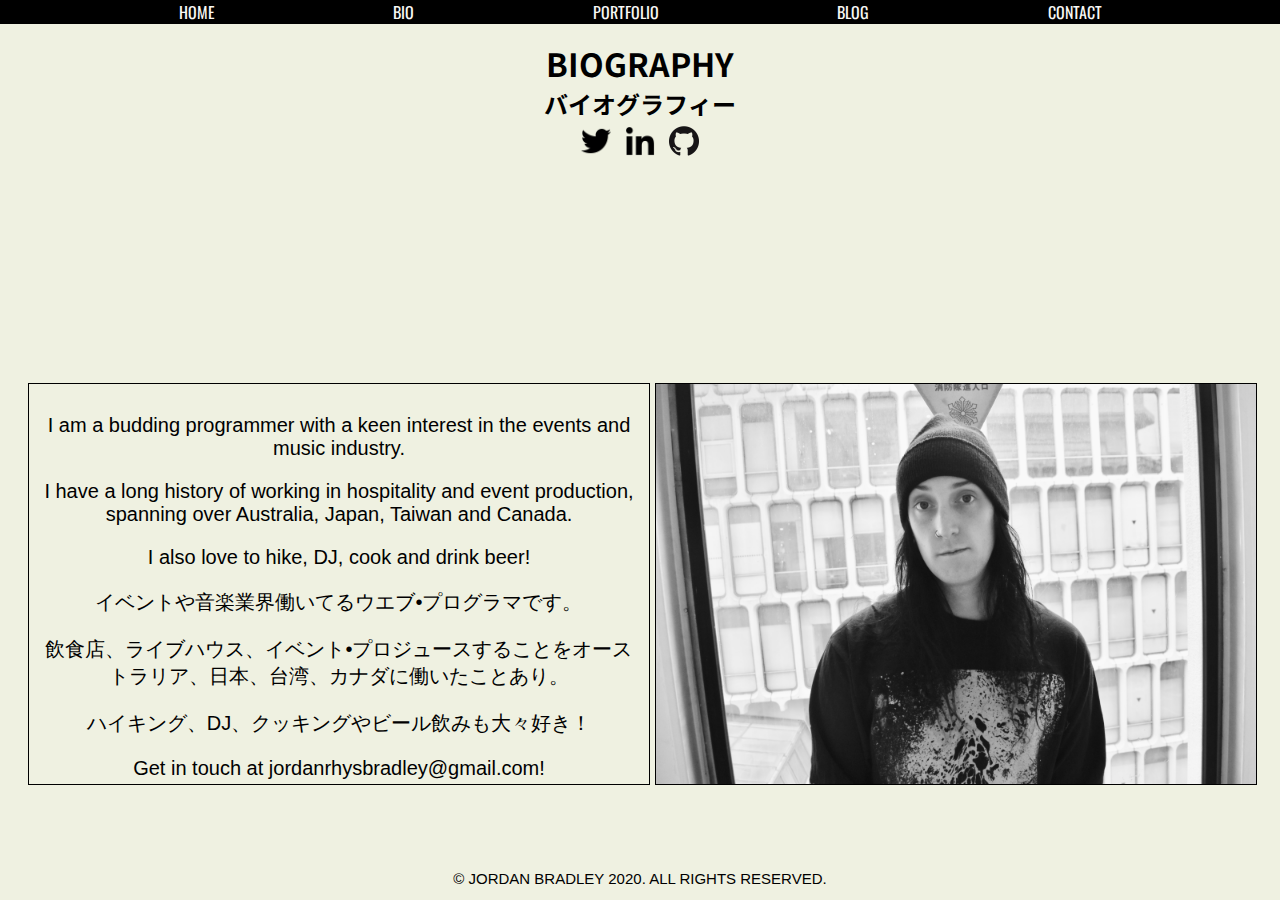
<file: JordanBradley_T1A2/src/2_bio.html>
<!DOCTYPE html>
<html lang="en">
<head>
    <meta charset="UTF-8">
    <meta name="viewport" content="width=device-width, initial-scale=1.0">
    <title>BIO // バイオ</title>
    <link rel="stylesheet" href="style.css" integrity="sha512-IY8B3IPcSmd0qsS0R628Rf2T/FVbctVGtghZze9drirxZZoo0xp/Nu8dlPYMIYE1RHeP1iTiHF4jZxwOebn6Qw== sha256-RmY5eScqHa7ZDwmyEXGAocCTHl5NJzXSiopbgR1zVYA=">
    <link rel="stylesheet"
 href="https://fonts.googleapis.com/css?family=Oswald">
    <link rel="stylesheet"
 href="https://fonts.googleapis.com/css?family=Noto+Sans+JP">
</head>
<!--Body-->
<body>
    <!--Navbar-->
    <div>
    <nav id="topnav">
        <a href="index.html" class="topnav">HOME</a>
        <a href="#" class="topnav">BIO</a>
        <a href="3_portfolio.html" class="topnav">PORTFOLIO</a>
        <a href="4_blog.html" class="topnav">BLOG</a>
        <a href="5_contact.html" class="topnav">CONTACT</a>
    </nav>
    </div>
    <!--Title-->
        <header>
    <h1>BIOGRAPHY</h1>
    <h2>バイオグラフィー</h2>
    <!--Socials-->
    <section>
        <a href="https://twitter.com/kingjbradz" target="_blank">
            <img src="6twitter_vector.png" alt="Twitter" class="socials"/>
        </a>
        <a href="https://www.linkedin.com/in/jordan-bradley-4783091b5/" target="_blank">
            <img src="7linkedin_vector.png" alt="LinkedIn" class="socials"/>
        </a>
        <a href="https://github.com/kingjbradz" target="_blank">
            <img src="8github_vector.png" alt="GitHub" class="socials"/>
        </a>
        </section>
    </header>
    <!--Biography / Intro-->
    <section id="biography-section">
    <div id="bio-text"><p>I am a budding programmer with a keen interest in the events and music industry.</p>
        <p>I have a long history of working in hospitality and event production, spanning over Australia, Japan, Taiwan and Canada.</p>
        <p>I also love to hike, DJ, cook and drink beer!</p>
        <p>イベントや音楽業界働いてるウエブ•プログラマです。</p>
        <p>飲食店、ライブハウス、イベント•プロジュースすることをオーストラリア、日本、台湾、カナダに働いたことあり。</p>
        <p>ハイキング、DJ、クッキングやビール飲みも大々好き！</p>
        <p>Get in touch at jordanrhysbradley@gmail.com!</p>
</div>
<img src="DSC_1801.jpg" alt="Jordan Bradley" id="bio-photo"  />
</section>
<!--Footer-->
<footer>
    <p>© JORDAN BRADLEY 2020. ALL RIGHTS RESERVED.</p>
</footer>
</body>
</html>
</file>
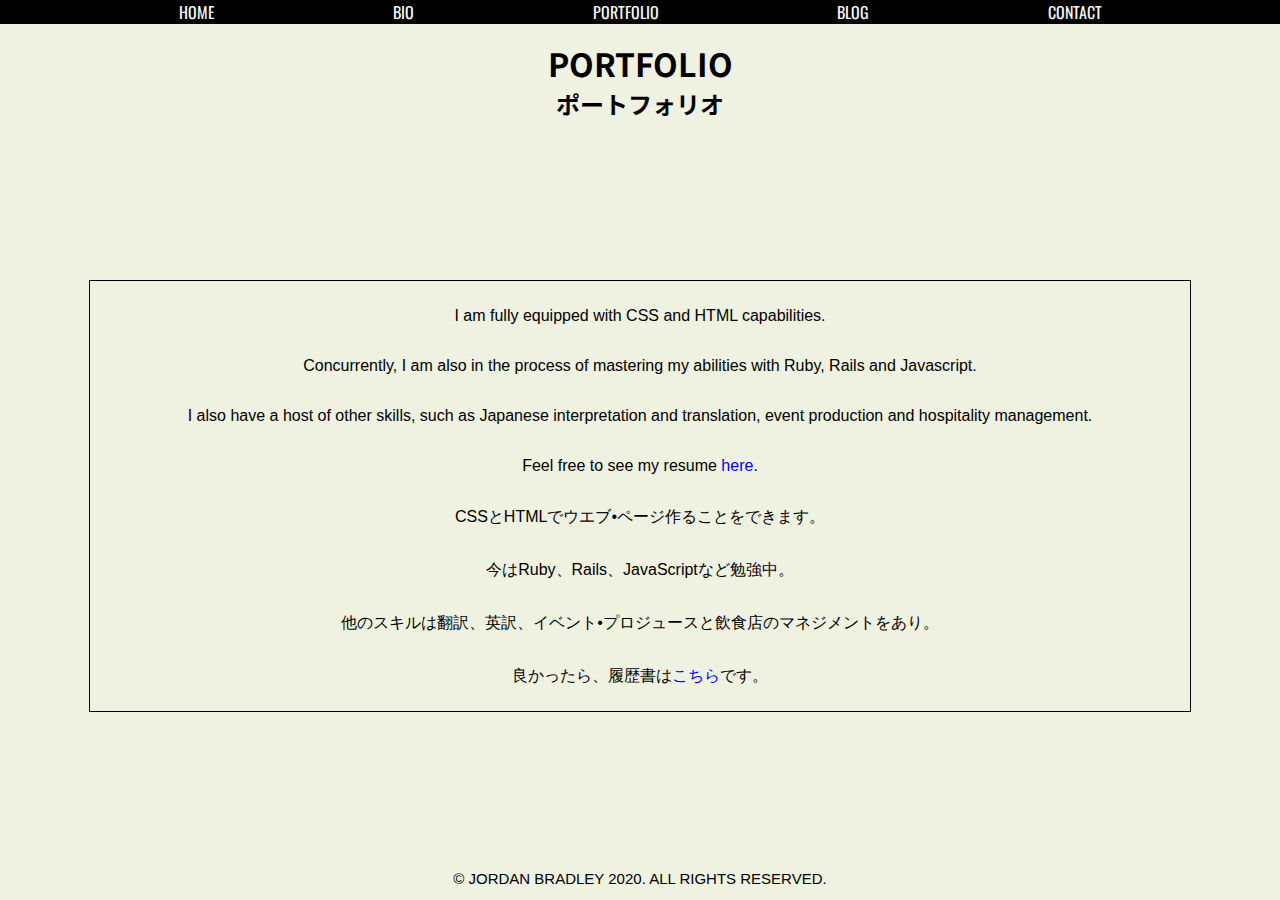
<file: JordanBradley_T1A2/src/3_portfolio.html>
<!DOCTYPE html>
<html lang="en">
<head>
    <meta charset="UTF-8">
    <meta name="viewport" content="width=device-width, initial-scale=1.0">
    <title>PORTFOLIO // ポートフォリオ</title>
    <link rel="stylesheet" href="style.css" integrity="sha512-IY8B3IPcSmd0qsS0R628Rf2T/FVbctVGtghZze9drirxZZoo0xp/Nu8dlPYMIYE1RHeP1iTiHF4jZxwOebn6Qw== sha256-RmY5eScqHa7ZDwmyEXGAocCTHl5NJzXSiopbgR1zVYA=">
    <link rel="stylesheet"
 href="https://fonts.googleapis.com/css?family=Oswald">
    <link rel="stylesheet"
 href="https://fonts.googleapis.com/css?family=Noto+Sans+JP">
</head>
<!--Body-->
<body>
    <!--Navbar-->
    <div>
    <nav id="topnav">
        <a href="index.html" class="topnav">HOME</a>
        <a href="2_bio.html" class="topnav">BIO</a>
        <a href="#" class="topnav">PORTFOLIO</a>
        <a href="4_blog.html" class="topnav">BLOG</a>
        <a href="5_contact.html" class="topnav">CONTACT</a>
    </nav>
    </div>
    <!--Title-->
    <header>
    <h1>PORTFOLIO</h1>
    <h2>ポートフォリオ</h2>
    </header>
    <section>
        <!--Post-->
        <article id="scrollbox-container">
           <div class="scrollbox" id="portfolio-text">
               <div class="portfolio-content">
               <p>I am fully equipped with CSS and HTML capabilities.</p>
               <p>Concurrently, I am also in the process of mastering my abilities with Ruby, Rails and Javascript.</p>
               <p>I also have a host of other skills, such as Japanese interpretation and translation, event production and hospitality management.</p>
               <p>Feel free to see my resume <a href="Jordan_Bradley_Resume_(2020)-page-001.jpg" id="resume" target="_blank">here</a>.</p>
               <p>CSSとHTMLでウエブ•ページ作ることをできます。</p>
               <p>今はRuby、Rails、JavaScriptなど勉強中。</p>
               <p>他のスキルは翻訳、英訳、イベント•プロジュースと飲食店のマネジメントをあり。</p>
               <p>良かったら、履歴書は<a href="Jordan_Bradley_Resume_(2020)-page-001.jpg" id="resume" target="_blank">こちら</a>です。</p>
            </div>
           </div>
        </article>
    </section>
    <!--Footer-->
<footer>
    <p>© JORDAN BRADLEY 2020. ALL RIGHTS RESERVED.</p>
</footer>
</body>
</html>
</file>
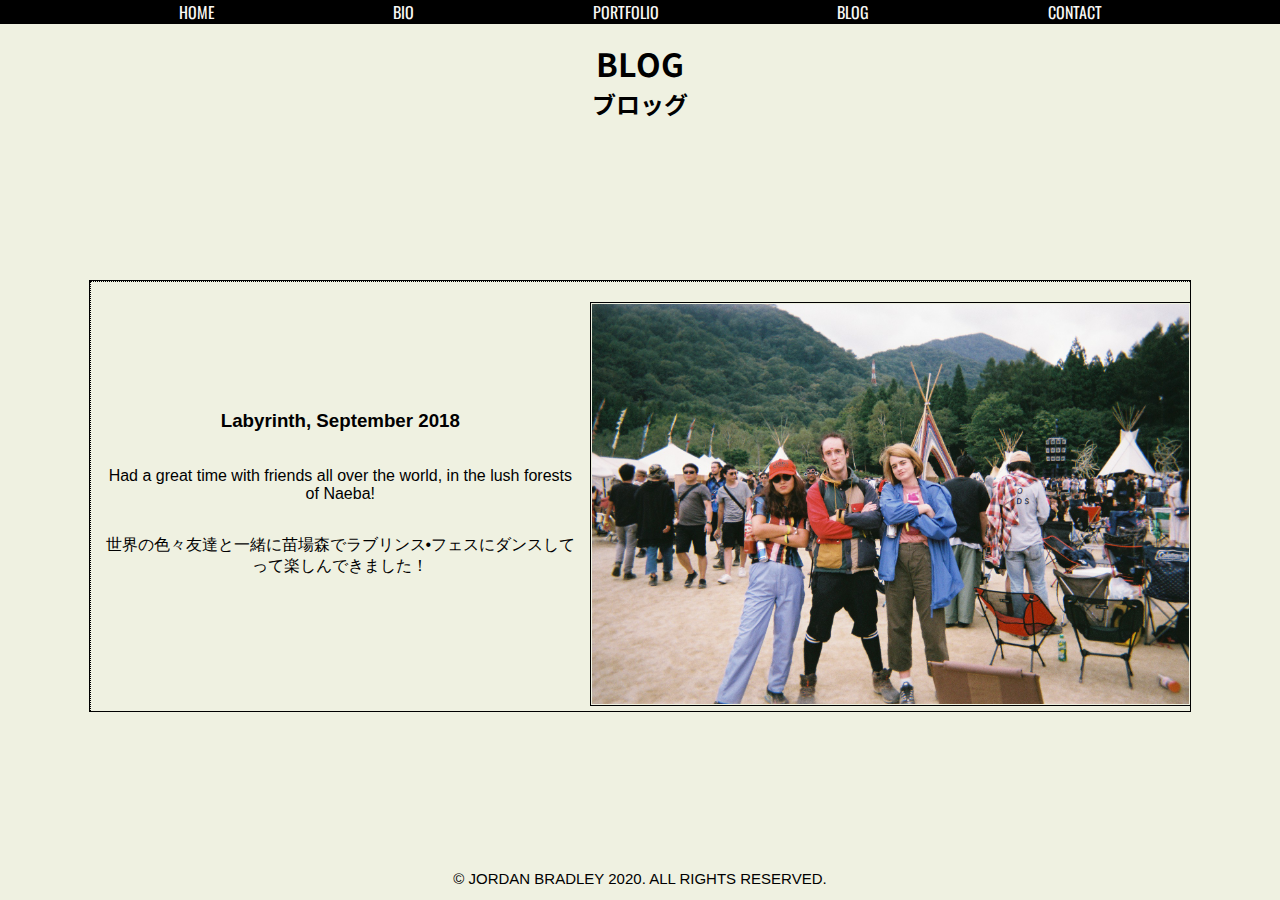
<file: JordanBradley_T1A2/src/4_blog.html>
<!DOCTYPE html>
<html lang="en">
<head>
    <meta charset="UTF-8">
    <meta name="viewport" content="width=device-width, initial-scale=1.0">
    <title>BLOG // ブロッグ</title>
    <link rel="stylesheet" href="style.css" integrity="sha512-IY8B3IPcSmd0qsS0R628Rf2T/FVbctVGtghZze9drirxZZoo0xp/Nu8dlPYMIYE1RHeP1iTiHF4jZxwOebn6Qw== sha256-RmY5eScqHa7ZDwmyEXGAocCTHl5NJzXSiopbgR1zVYA=">
    <link rel="stylesheet"
 href="https://fonts.googleapis.com/css?family=Oswald">
    <link rel="stylesheet"
 href="https://fonts.googleapis.com/css?family=Noto+Sans+JP">
</head>
<!--Body-->
<body>
    <!--Navbar-->
    <div>
    <nav id="topnav">
        <a href="index.html" class="topnav">HOME</a>
        <a href="2_bio.html" class="topnav">BIO</a>
        <a href="3_portfolio.html" class="topnav">PORTFOLIO</a>
        <a href="#" class="topnav">BLOG</a>
        <a href="5_contact.html" class="topnav">CONTACT</a>
    </nav>
    </div>
    <!--Title-->
    <header>
    <h1>BLOG</h1>
    <h2>ブロッグ</h2>
    </header>
    <section>
        <!--Posts-->
        <article id="scrollbox-container">
            <div class="scrollbox" id="blogposts">
                <!--ID and class designations used to structure layout-->
               <article class="blog-post">
                   <img src="FH000008.JPG" alt="Labyrinth" />
                  <div class="blog-writing"> <h3>Labyrinth, September 2018</h3>
                   <p>Had a great time with friends all over the world, in the lush forests of Naeba!</p>
                   <p>世界の色々友達と一緒に苗場森でラブリンス•フェスにダンスしてって楽しんできました！</p></div>
               </article>
               <article class="blog-post">
                   <img src="FH000018.JPG" alt="Organik" />
                   <div class="blog-writing"> <h3>Organik, May 2018</h3>
                   <p>God, take me back here!</p>
                　　<p>さぁ、このタイムではすごく戻りたいな〜！</p></div>
               </article>
               <article class="blog-post">
                   <img src="FH000019.JPG" alt="Hualien" />
                   <div class="blog-writing">  <h3>Hualien, April 2018</h3>
                   <p>Trekking over the mountains, seeing beautiful untouched ocean views!</p>
                   <p>台北の花蓮でハイクしてナイスビュー見たのに盛り上がりました！</p></div>
               </article>
               <article class="blog-post">
                   <img src="FH010008.JPG" alt="Seoul" />
                   <div class="blog-writing"> <h3>Seoul, October 2017</h3>
                   <p>Ancient houses lay side by side with towering skyscrapers!</p>
                   <p>韓国のソール市に色々ビル見た！</p></div>
               </article>
               <article class="blog-post">
                   <img src="FH020001.JPG" alt="Tokashiki" />
                   <div class="blog-writing"> <h3>Tokashiki, September 2017</h3>
                   <p>Taking a trip down memory lane, wishing I was back in Okinawa!</p>
                   <p>沖縄の渡嘉敷島にダイブしてた！</p></div>
               </article>
            </div>
        </article>
    </section>
    <!--Footer-->
<footer>
    <p>© JORDAN BRADLEY 2020. ALL RIGHTS RESERVED.</p>
</footer>
</body>
</html>
</file>
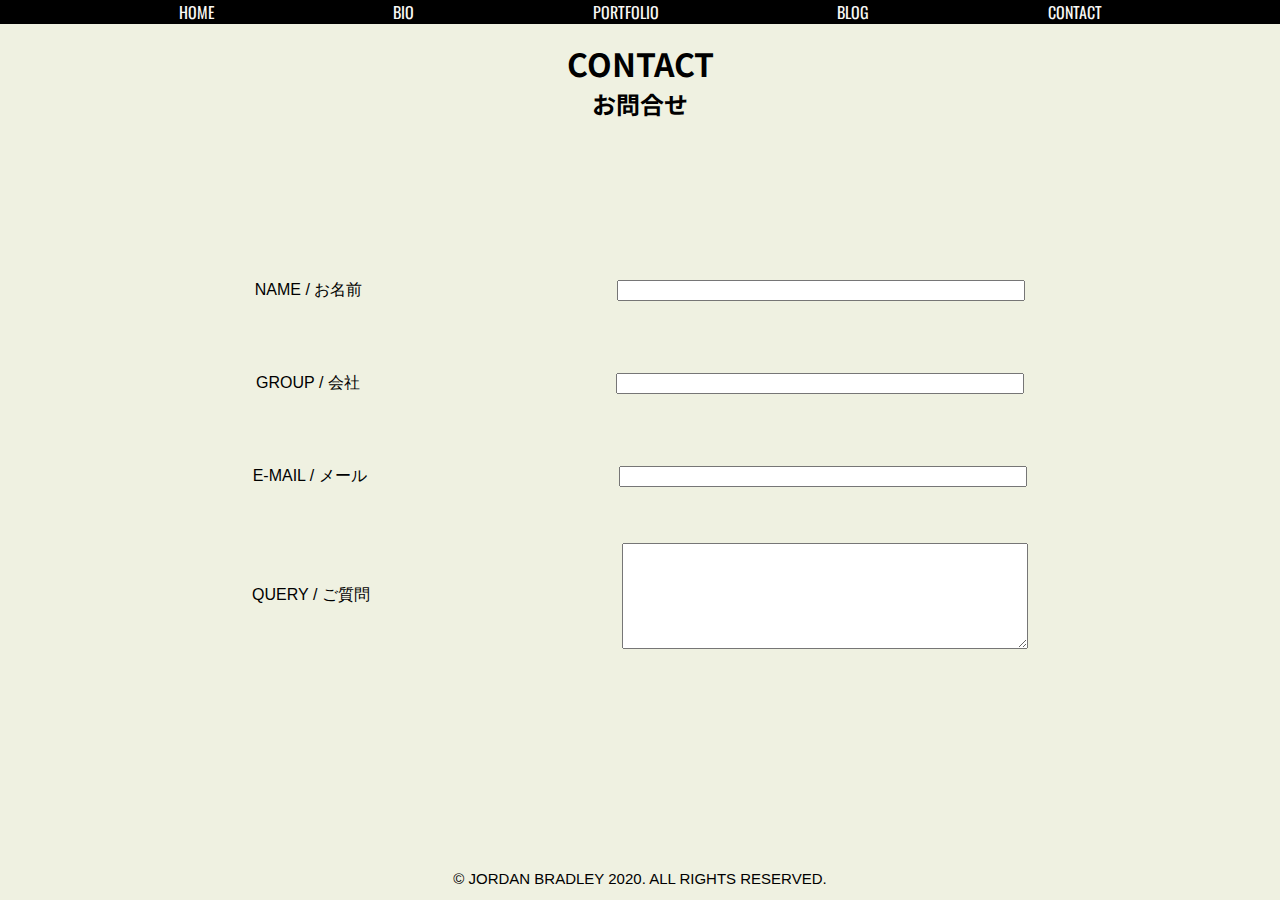
<file: JordanBradley_T1A2/src/5_contact.html>
<!DOCTYPE html>
<html lang="en">
<head>
    <meta charset="UTF-8">
    <meta name="viewport" content="width=device-width, initial-scale=1.0">
    <title>CONTACT // お問合せ</title>
    <link rel="stylesheet" href="style.css" integrity="sha512-IY8B3IPcSmd0qsS0R628Rf2T/FVbctVGtghZze9drirxZZoo0xp/Nu8dlPYMIYE1RHeP1iTiHF4jZxwOebn6Qw== sha256-RmY5eScqHa7ZDwmyEXGAocCTHl5NJzXSiopbgR1zVYA=">
    <link rel="stylesheet"
 href="https://fonts.googleapis.com/css?family=Oswald">
    <link rel="stylesheet"
 href="https://fonts.googleapis.com/css?family=Noto+Sans+JP">
</head>
<!--Body-->
<body>
    <!--Navbar-->
    <div>
    <nav id="topnav">
        <a href="index.html" class="topnav">HOME</a>
        <a href="2_bio.html" class="topnav">BIO</a>
        <a href="3_portfolio.html" class="topnav">PORTFOLIO</a>
        <a href="4_blog.html" class="topnav">BLOG</a>
        <a href="#" class="topnav">CONTACT</a>
    </nav>
    </div>
    <!--Title-->
    <header>
    <h1>CONTACT</h1>
    <h2>お問合せ</h2>
    </header>
    <!--Contact Form-->
    <section>
        <div id="contact-section">
            <div class="contact-part">
            <p class="details">NAME / お名前</p>
            <input type="text" class="details-fill" />
            </div>
            <div class="contact-part">
            <p class="details">GROUP / 会社</p>
            <input type="text" class="details-fill" />
            </div>
            <div class="contact-part">
            <p class="details">E-MAIL / メール</p>
            <input type="text" class="details-fill" />
            </div>
            <div class="contact-part">
            <p class="details">QUERY / ご質問</p>
            <textarea class="details-fill" id="query"></textarea>
            </div>
        </div>
    </section>
    <!--Footer-->
<footer>
    <p>© JORDAN BRADLEY 2020. ALL RIGHTS RESERVED.</p>
</footer>
</body>
</html>
</file>
<file: JordanBradley_T1A2/src/style.css>
/* Mobile styles */
body {
    background-color: #EFF1E1;
    padding: 0;
    margin: 0;
    text-align: center;
    width: 100%;
    display: grid;
    grid-template-rows: 24px auto auto 10%;
    min-height: 100vh;
}

/* Navbar */
nav {
    background-color: black;
    display: flex;
    justify-content: space-evenly;
    font-family: Oswald, Helvetica, Arial, sans-serif;
    }

/* Highlight for Navbar */
.topnav:hover { 
    background-color: #F9F9F5; 
    color: black; 
    transition: .7s;
}

    /* Header */
header {
        text-align: center;
        font-family: Noto Sans JP, Helvetica, Arial, sans-serif;
        display: flex;
        flex-direction: column;
        padding: 1em;
    }

h1 {
    padding: 0;
    margin: 0;
}

h2  {
    padding: 0;
    margin: 0;
}

/* Stylisation for navbar */

a:link, a:visited, a:hover {
    color: #F9F9F5;
    text-decoration: none;
}



  
/* Social media links */
.socials {
        width: 30px;
        height: 30px;
        padding: 5px;
        margin-bottom: 0px;
    }

    /* Hover effect on social media links */
.socials:hover {
    background-color: white;
    transition: .7s;
}

    
/* Photo on Front page */
#home-photo {
    width: 310px;
    height: 200px;
    border: 2px solid black;
    padding: 1px;
    margin: 30px 0px;
    filter: grayscale(100%);
}

/* Hover effect on home photo */
#home-photo:hover {
    filter: none;
    transition: .85s;
}

/* Section containing main content on bio page */
#biography-section {
    display: flex;
    flex-direction: column-reverse;
    justify-content: center;
    align-items: center;
}

/* Text on bio page */
#bio-text {
    width: 300px;
    height: 200px;
    border: 1px solid black;
    margin: 5px;
    font-family: Helvetica;
    padding: 10px;
    overflow: scroll;
}

/* Hover effect on bio text */
#bio-text:hover {
    background-color: peachpuff;
    transition: .7s;
}

/* Photo on Bio Page */
#bio-photo {
    width: 321px;
    height: 200px;
    border: 1px solid black;
    filter: grayscale(100%);
}

/* Hover effect on bio photo */
#bio-photo:hover {
    filter: none;
    transition: .85s;
}

/* Parent element for scrollbox */
#scrollbox-container {
    display: flex;
    flex-direction: row;
    justify-content: center;
}

/* Boxes for scrolling on portfolio and blog pages */
.scrollbox {
width: 300px;
height: 420px;
border: 1px solid black;
overflow: scroll;
font-family: Helvetica, Arial, sans-serif
}

/* Portfolio content */
#portfolio-text {
    text-align: center;
}

#portfolio-text:hover {
    background-color: peachpuff;
    transition: .7s;
}

.portfolio-content {
    padding: 10px;
}

/*link to resume on portfolio page */
#resume {
    color: blue;
}

#resume:visited {
    color: blue;
}

/* Blog content */
#blogposts {
    display: flex;
    flex-direction: column;
}

.blog-post {
    border: 0.5px dotted black;
    padding: 10px;
}

.blog-post img {
     margin: 2px 0px;
     width: 280px;
     height: 180px;
}

/* Contact page content */

#contact-section {
    margin-bottom: 80px;
}
.details {
    font-family: Helvetica, Arial, sans-serif;   
}

.details-fill {
    width: 200px;
}

#query { 
    height: 100px;
    font-family: Helvetica, Arial, sans-serif;
}

/* footer */
footer {
    display: flex;
    flex: 1;
    justify-content: center;
    align-content: center;
    font-family: Helvetica, Arial, sans-serif;
    font-size: 10px;
    }

/* Tablet styles */
   @media screen and (min-width: 481px) and (max-width: 960px) {
       /* Home page */
    #home-photo {
        width: 600px;
        height: 400px;
        margin: 30px 0px;
    }

    /* Portfolio */

    .scrollbox {
        width: 600px;
        height: 450px;
    }
    .portfolio-content {
        padding: 10px;
        display: flex;
        flex-direction: column;
        align-items: center;
        justify-content: center;
    }

    /* Contact page */
    .details-fill {
        width: 300px;
    }
    }

/* Desktop styles */
    @media screen and (min-width: 961px) {
        body {
            grid-template-rows: 24px auto auto 5%;
        }
        /* Home page */
            #home-photo {
                width: 600px;
                height: 400px;
                margin: 40px 0px;
        } 
        footer {
            font-size: 15px;  
        }
        /* bio section */
        #biography-section {
            flex-direction: row;
        }
        #bio-text {
            width: 600px;
            height: 380px;
            font-size: 20px;
            
        }
        
        #bio-photo {
            width: 600px;
            height: 400px;
        }

        /* scrollbox */
        .scrollbox {
            width: 1100px;
            height: 430px;
        }

        /* portfolio */

        .portfolio-content {
            display: flex;
            flex-direction: column;
            align-items: center;
            justify-content: center;
        }

        /* blog */

        .blog-post {
            display: flex;
            justify-content: space-evenly;
            width: 100%;
            }
        
        .blog-post img {
            flex-direction: row;
            justify-content: flex-end;
            order: 1;
            height: 400px;
            width: 600px;
            margin: 10px;
            border: 1px solid black;
            padding: 1px;
        }
        .blog-writing {
            height: 400px;
            width: 600px;
            display: flex;
            flex-direction: column;
            align-items: center;
            justify-content: center;
        }
        /* Contact page */
        .contact-part {
            display: flex;
            flex-direction: row;
            justify-content: space-evenly;
            margin-bottom: 40px;
            align-items: center;
        }
        .details-fill {
            width: 400px;
        }
     }
</file>
